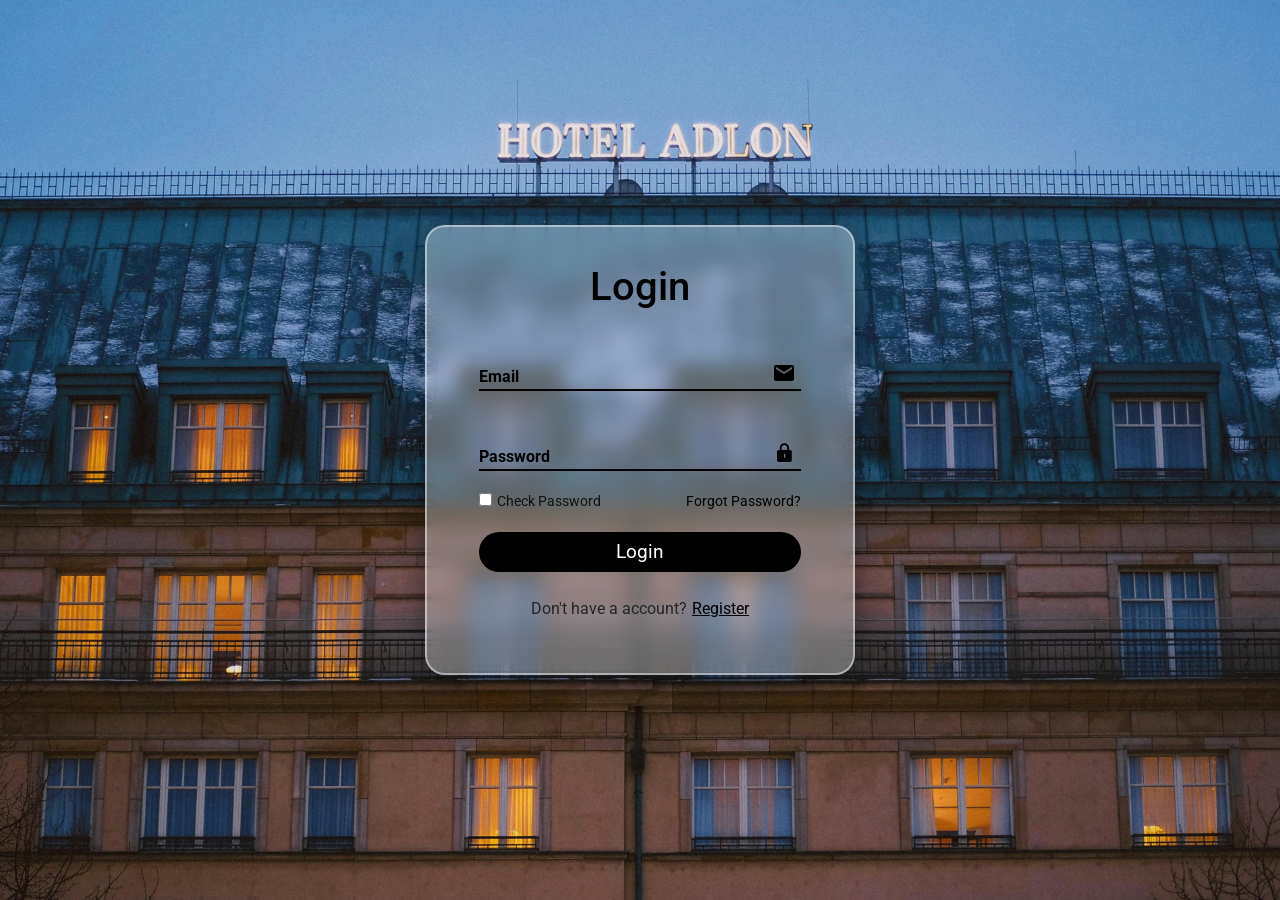
<file: pages/login.html>
<!DOCTYPE html>
<html lang="en">
<head>
    <meta charset="UTF-8">
    <meta name="viewport" content="width=device-width, initial-scale=1.0">
    <title>login</title>
    <!-- bootstrap css -->
    <link rel="stylesheet" href="../css/bootstrap.min.css">
     <!-- google font Roboto -->
    <link rel="preconnect" href="https://fonts.googleapis.com">
    <link rel="preconnect" href="https://fonts.gstatic.com" crossorigin>
    <link href="https://fonts.googleapis.com/css2?family=Poppins:ital,wght@0,100;0,200;0,300;0,400;0,500;0,600;0,700;0,800;0,900;1,100;1,200;1,300;1,400;1,500;1,600;1,700;1,800;1,900&family=Roboto:ital,wght@0,100..900;1,100..900&display=swap" rel="stylesheet">
    <!-- iconfont -->
    <link rel="stylesheet" href="../icon/font_5133841_yoi6izyebpl/iconfont.css">
    <!-- local css -->
     <link rel="stylesheet" href="../css/ying-login.css">
</head>
<body>
    <!-- @author    : ying,
         @date      : 3/5/2026,
         @description: login and sign up -->
     <!-- <video src="video/12612854_1920_1080_30fps.mp4" autoplay loop muted></video> -->
    <div class="container">
        <!-- login -->
        <div class="login">
            <h2>Login</h2>
            <form action="#" autocomplete="off" class="login-form">
                <div class="form-input">
                    <input type="email" required  placeholder="" id="login-email">
                    <label >Email</label>
                    <span class="iconfont icon-email"></span>
                </div>

                <div class="form-input">
                    <input type="password" required placeholder="" id="login-password">
                    <label >Password</label>
                    <span class="iconfont icon-password"></span>
                </div>

                <div class="remember-forget">
                    <label><input type="checkbox" class="check-password">Check Password</label>
                    <a href="#" class="Forgot-Password">Forgot Password?</a>
                </div>
                <button type="submit" class="login-btn">Login</button>
            </form>
                <div class="bottom-register-p">
                    <p>Don't have a account?<a href="#" class="register-link">Register</a></p>
                </div>
        </div>


        <!-- register -->
         <div class="register">
            <h2>Sign Up</h2>
            <form action="#" autocomplete="off" class="register-form">
                <div class="form-input">
                    <input type="text" required maxlength="10" name="username" placeholder="">
                    <label >Username</label>
                    <span class="iconfont icon-user2"></span>
                    <small class="username-limit"></small>
                </div>

                <div class="form-input">
                    <input type="email" required placeholder="" id="register-email">
                    <label >Email</label>
                    <span class="iconfont icon-email"></span>
                </div>

                <div class="form-input">
                    <input type="password" required placeholder="" id="register-password">
                    <label >Password</label>
                    <button class="icon-btn" type="button"><span class="iconfont icon-eyeclose-fill"></span></button>
                </div>

                <div class="terms">
                    <label><input type="checkbox" required class="conditions">I agree to the terms & conditions</label>
                </div>
                <button type="submit" class="register-btn">Create an account</button>
            </form>
                <div class="bottom-login-p">
                    <p>Already have an account?<a href="#" class="login-link"> Log in</a></p>
                </div>
        </div>
        <!-- reset password -->
        <div class="reset-password">
            <h2>Reset Password</h2>
            <form action="#" autocomplete="off" class="reset-form">
                <div class="form-input">
                    <input type="email" required placeholder="" class="reset-email">
                    <label >Email</label>
                    <span class="iconfont icon-email"></span>
                </div>

                <div class="form-input">
                    <input type="text" required placeholder="" autocomplete="new-password" class="new-password">
                    <label >New Password</label>
                    <span class="iconfont icon-password"></span>
                </div>
                <button type="submit" class="reset-btn">Confirm</button>
            </form>
            <div class="backlogin"><a href="#" class="backloginLink">Back to login</a></div>
            
        </div>
    </div>
    




    <!-- bootstrap js -->
    <script src="../js/bootstrap.bundle.min.js"></script>
    <!-- login.js -->
    <script src="../js/login.js"></script>
</body>
</html>
</file>
<file: icon/font_5133841_yoi6izyebpl/iconfont.css>
@font-face {
  font-family: "iconfont"; /* Project id 5133841 */
  src: url('iconfont.woff2?t=1773791250991') format('woff2'),
       url('iconfont.woff?t=1773791250991') format('woff'),
       url('iconfont.ttf?t=1773791250991') format('truetype');
}

.iconfont {
  font-family: "iconfont" !important;
  font-size: 16px;
  font-style: normal;
  -webkit-font-smoothing: antialiased;
  -moz-osx-font-smoothing: grayscale;
}

.icon-service:before {
  content: "\e6ff";
}

.icon-dinner:before {
  content: "\e6ee";
}

.icon-disabledfacilities:before {
  content: "\e6fc";
}

.icon-Lunch:before {
  content: "\e685";
}

.icon-nav_check-out:before {
  content: "\e62c";
}

.icon-breakfast:before {
  content: "\e6b4";
}

.icon-laundry:before {
  content: "\e60d";
}

.icon-dog:before {
  content: "\e8e5";
}

.icon-dinner1:before {
  content: "\e6e9";
}

.icon-fi-no-smoking:before {
  content: "\ee72";
}

.icon-a-Checkin:before {
  content: "\e617";
}

.icon-express-check-in-check-out:before {
  content: "\e60e";
}

.icon-laundry1:before {
  content: "\e60f";
}

.icon-luggagestorage:before {
  content: "\e60b";
}

.icon-airportservice:before {
  content: "\e669";
}

.icon-Relaxation:before {
  content: "\e6db";
}

.icon-discount:before {
  content: "\e60c";
}

.icon-room_upgrade:before {
  content: "\e866";
}

.icon-microwave:before {
  content: "\e693";
}

.icon-refrigerator:before {
  content: "\e698";
}

.icon-television:before {
  content: "\e828";
}

.icon-espressomachine:before {
  content: "\e616";
}

.icon-bar-:before {
  content: "\e63b";
}

.icon-scene_keting:before {
  content: "\e679";
}

.icon-Jacuzzi:before {
  content: "\e62a";
}

.icon-mirror:before {
  content: "\e6f4";
}

.icon-Mini-Bar:before {
  content: "\e7f1";
}

.icon-wine-coolers:before {
  content: "\e630";
}

.icon-coffee-machine:before {
  content: "\e69b";
}

.icon-Butler_service:before {
  content: "\e68c";
}

.icon-Dining_area:before {
  content: "\e696";
}

.icon-thin-_vine_glass_drink:before {
  content: "\ee43";
}

.icon-coffee:before {
  content: "\e826";
}

.icon-datangba-01:before {
  content: "\e739";
}

.icon-a-BathroomAmenities:before {
  content: "\e800";
}

.icon-moka_food_fill:before {
  content: "\e797";
}

.icon-mianfeiWIFI:before {
  content: "\e729";
}

.icon-slippers:before {
  content: "\e661";
}

.icon-hair-dryer:before {
  content: "\e6a5";
}

.icon-kitchenette:before {
  content: "\e609";
}

.icon-dot:before {
  content: "\e66f";
}

.icon-dot1:before {
  content: "\ea48";
}

.icon-x:before {
  content: "\e69c";
}

.icon-x1:before {
  content: "\e605";
}

.icon-guanbi:before {
  content: "\e608";
}

.icon-cart:before {
  content: "\e604";
}

.icon-phone2:before {
  content: "\e629";
}

.icon-truck:before {
  content: "\e6b0";
}

.icon-arrow_down:before {
  content: "\e684";
}

.icon-arrow-down:before {
  content: "\e665";
}

.icon-shield:before {
  content: "\e62f";
}

.icon-youtube:before {
  content: "\e602";
}

.icon-facebook1:before {
  content: "\e603";
}

.icon-tuite:before {
  content: "\e61d";
}

.icon-instagram-05:before {
  content: "\e607";
}

.icon-linkin:before {
  content: "\e632";
}

.icon-linkin1:before {
  content: "\e8c0";
}

.icon-facebook:before {
  content: "\e639";
}

.icon-instgram:before {
  content: "\e601";
}

.icon-linkin2:before {
  content: "\e6d0";
}

.icon-phone:before {
  content: "\e6ae";
}

.icon-douyin2:before {
  content: "\e600";
}

.icon-douying:before {
  content: "\e606";
}

.icon-youtobe:before {
  content: "\ea81";
}

.icon-fly:before {
  content: "\e621";
}

.icon-socialmedia:before {
  content: "\e8a5";
}

.icon-message:before {
  content: "\e6c8";
}

.icon-cc-arrow-left-circle:before {
  content: "\e60a";
}

.icon-arrow:before {
  content: "\e695";
}

.icon-arrow-copy:before {
  content: "\eaa3";
}

.icon-circle-left:before {
  content: "\e613";
}

.icon-circle-right:before {
  content: "\e614";
}

.icon-location:before {
  content: "\e85f";
}

.icon-icon-user:before {
  content: "\e645";
}

.icon-icons-:before {
  content: "\e677";
}

.icon-date-range:before {
  content: "\e88c";
}

.icon-Bed:before {
  content: "\eaa2";
}

.icon-search:before {
  content: "\e709";
}

.icon-search1:before {
  content: "\ea56";
}

.icon-Users:before {
  content: "\e754";
}

.icon-eye:before {
  content: "\e722";
}

.icon-eyeclose-fill:before {
  content: "\e8ff";
}

.icon-user2:before {
  content: "\e858";
}

.icon-email1:before {
  content: "\e670";
}

.icon-user:before {
  content: "\e628";
}

.icon-user1:before {
  content: "\e697";
}

.icon-a-useruser:before {
  content: "\e7a4";
}

.icon-email:before {
  content: "\e653";
}

.icon-password:before {
  content: "\e682";
}
</file>
<file: css/ying-login.css>
*{
    padding: 0;
    margin: 0;
    box-sizing: border-box;
     font-family: "Roboto","Poppins", sans-serif;
}
a{
    text-decoration: none;
}
body{
    display: flex;
    align-items: center;
    justify-content: center;
    min-height: 100vh; 
    background-image: url('../img/hotel.jpg');
    background-size: cover;
    background-position: center;
    background-repeat: no-repeat;
}
/* login */
.container{
    display: flex;
    align-items: center;
    justify-content: center;
    position: relative;
    z-index: 2;
    border: 2px solid rgba(244, 247, 251, 0.5);
    border-radius: 20px;
    box-shadow: 0 0 30px rgba(0, 0, 0, 0.5);
    height: 450px;
    width: 430px;
    background-color: rgb(255,255,255,0.3);
    backdrop-filter: blur(10px);
    overflow: hidden;
}

.container .login h2{
    text-align: center;
    color: black;
    font-size: 2.5rem;
}

.form-input{
  height: 50px;
  /* border-bottom: 2px solid #9ad2fc; */
  border-bottom: 2px solid black;
  margin: 30px 0;
  position: relative;
}
.form-input input{
    height: 100%;
    width: 100%;
    border: none;
    outline: none;
    background: transparent;
    font-size: 1rem;
    font-weight: 600;
    color: aliceblue;
    z-index: 2;
}

.form-input label{
    position: absolute;
    top: 50%;
    left: 0;
    /* color: rgb(134, 252, 219); */
    color: black;
    font-weight: bold;
    pointer-events: none;
    transition: 0.5s;
    z-index: 1;
}
.form-input input:not(:placeholder-shown) ~ label,
.form-input input:focus ~ label{
  top: -10px;
}
.form-input .iconfont{
    position: absolute;
    top: 30%;
    font-size: 1.5rem;
    right: 5px;
    /* color: rgb(222, 227, 224); */
    color: black;
}
.icon-btn{
    position: absolute;
    top: 30%;
    border: none;
    outline: none;
    box-shadow: none;
    background: none;
}
input[type="checkbox"]{
    margin-right: 5px;
}
.remember-forget {
    font-size: 0.9rem;
    display: flex;
    justify-content: space-between;
    margin: -10px 0px 20px;
    color: rgb(16, 18, 17);
}
a{
    color: black;
}
a:hover{
    color: rgb(54, 235, 193);
    text-decoration: underline;
}
.register-btn,.login-btn,.reset-btn{
    width: 100%;
    height: 40px;
    border: none;
    outline: none;
    border-radius: 20px;
    color: #fff;
    font-size: 1.2rem;
    font-weight: 400;
    /* background-color: #9ad2fc; */
    background-color: black;
}

.bottom-register-p{
    text-align: center;
    margin-top: 25px;
}
.bottom-register-p a{
    margin-left: 5px;
    text-decoration: underline;

}


/* register */
.register h2{
    text-align: center;
    margin-top: 10px;
    font-size: 2.5rem;
}
.terms{
    margin-top: -20px;
    margin-bottom: 15px;
}
.bottom-login-p{
    text-align: center;
    margin-top: 20px;
}
.username-limit{
    color: #fff;
    font-weight: 400;
    font-size: 1rem; 
}


/* Switch between registration and login */
/* add active class,login page hide,register page display */
.container .login{
    width: 100%;
    padding: 40px;  
    transform: translateX(0px);
    transition: transform 0.3s linear;
}
.container.active .login{
    transform: translateX(-400px);
    transition: none;
}
.container .register{
    width: 100%;
    padding: 40px; 
    position: absolute;
    transform: translateX(400px);
    transition: none;
}
.container.active .register{
    transform: translateX(0px);
    transition: transform linear 0.3s;
}
.container.active{
    height: 500px;
}

/* reset password */
.reset-password h2{
    text-align: center;
}
.reset-password .backlogin{
    display: flex;
    justify-content: center;
    margin-top: 10px;
}
.reset-password .form-input{
    margin: 30px 0;
}
.reset-btn{
    margin: 20px 0;
}

.container .reset-password{
    width: 100%;
    padding: 40px;
    position: absolute;
    transition: none;
    transform: translateY(600px);
}
.container.reset .reset-password{
    transform: translateY(0px);
    transition: none;
    height: 400px;
}
.container.reset .login{
    transform: translateX(-400px);
    transition: none;
}
</file>
